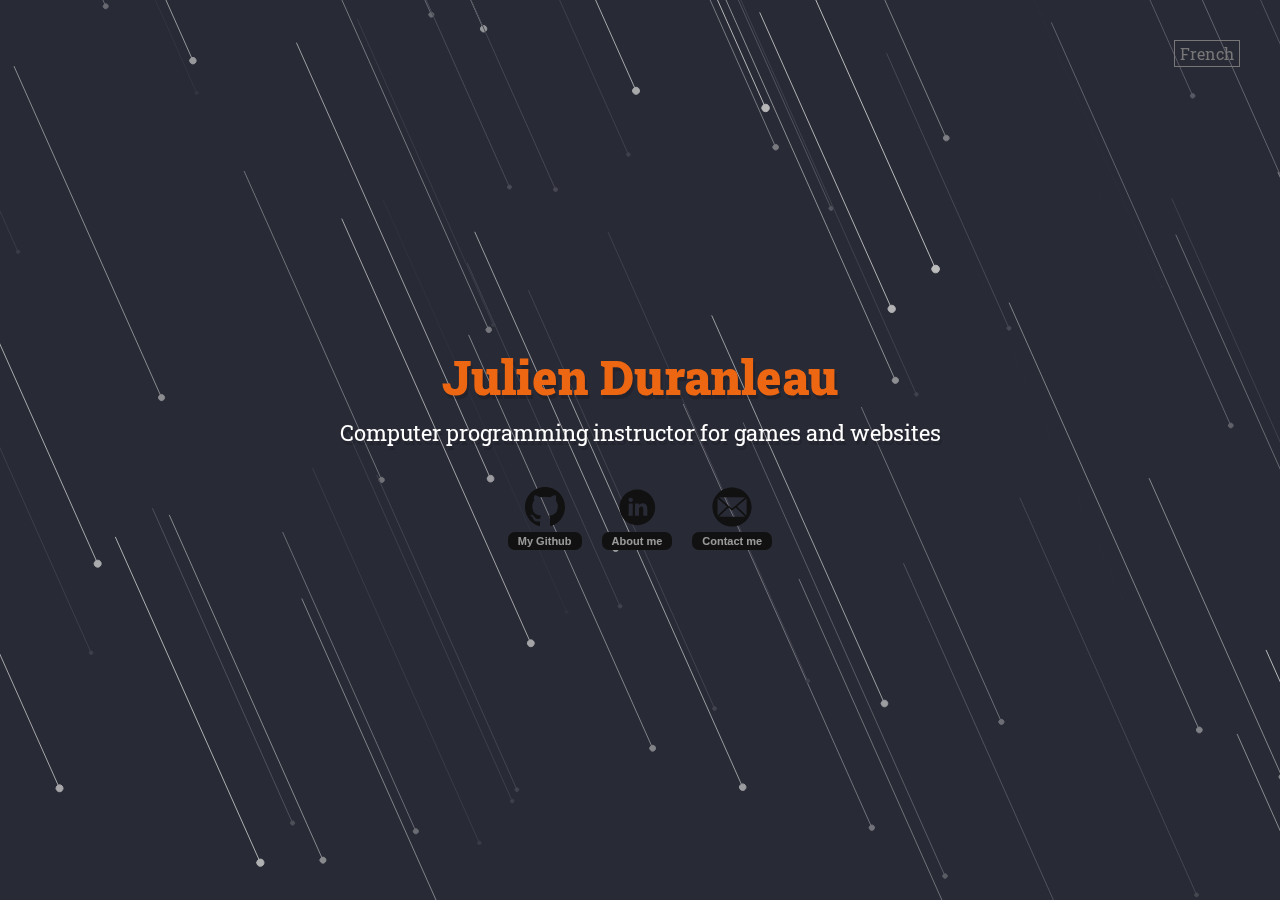
<file: index.html>
<html>
<head>
    <title>Julien Duranleau - Programmer</title>
    <meta charset="utf-8">
    <link href="https://fonts.googleapis.com/css?family=Roboto+Slab:400,700" rel="stylesheet">
    <link rel="stylesheet" type="text/css" href="styles.css" />
</head>
<body class="noscroll" style="background-color:#282a36">
    <div id="page-index">
        <div class="centered">
            <h1>
                <strong>Julien Duranleau</strong>
            </h1>
            <h2>
                Computer programming instructor for games and websites
            </h2>
            <div class="social">
                <!-- <a id="open-projects-bt" class="projects-bt" href="#">
                    <svg width="768" height="1024" viewBox="0 0 768 1024" xmlns="http://www.w3.org/2000/svg">
                        <path
                            d="M288 384L128 544l160 160 64-64-96-96 96-96L288 384zM416 448l96 96-96 96 64 64 160-160L480 384 416 448zM576 64H0v896h768V256L576 64zM704 896H64V128h448l192 192V896z" />
                    </svg>
                    <span>Projects</span>
                </a> -->
                <a class="github-bt" href="https://github.com/JulienDuranleau/" target="_blank">
                    <svg width="1024" height="1024" viewBox="0 0 1024 1024" xmlns="http://www.w3.org/2000/svg">
                        <path fill-rule="evenodd" clip-rule="evenodd"
                            d="M8 0C3.58 0 0 3.58 0 8C0 11.54 2.29 14.53 5.47 15.59C5.87 15.66 6.02 15.42 6.02 15.21C6.02 15.02 6.01 14.39 6.01 13.72C4 14.09 3.48 13.23 3.32 12.78C3.23 12.55 2.84 11.84 2.5 11.65C2.22 11.5 1.82 11.13 2.49 11.12C3.12 11.11 3.57 11.7 3.72 11.94C4.44 13.15 5.59 12.81 6.05 12.6C6.12 12.08 6.33 11.73 6.56 11.53C4.78 11.33 2.92 10.64 2.92 7.58C2.92 6.71 3.23 5.99 3.74 5.43C3.66 5.23 3.38 4.41 3.82 3.31C3.82 3.31 4.49 3.1 6.02 4.13C6.66 3.95 7.34 3.86 8.02 3.86C8.7 3.86 9.38 3.95 10.02 4.13C11.55 3.09 12.22 3.31 12.22 3.31C12.66 4.41 12.38 5.23 12.3 5.43C12.81 5.99 13.12 6.7 13.12 7.58C13.12 10.65 11.25 11.33 9.47 11.53C9.76 11.78 10.01 12.26 10.01 13.01C10.01 14.08 10 14.94 10 15.21C10 15.42 10.15 15.67 10.55 15.59C13.71 14.53 16 11.53 16 8C16 3.58 12.42 0 8 0Z"
                            transform="scale(64)" />
                    </svg>
                    <span>My Github</span>
                </a>
                <a class="linkedin-bt" href="https://www.linkedin.com/in/julienduranleau/" target="_blank">
                    <svg height="67px" style="enable-background:new 0 0 67 67;" version="1.1" viewBox="0 0 67 67"
                        width="67px" xml:space="preserve" xmlns="http://www.w3.org/2000/svg"
                        xmlns:xlink="http://www.w3.org/1999/xlink">
                        <path
                            d="M50.837,48.137V36.425c0-6.275-3.35-9.195-7.816-9.195  c-3.604,0-5.219,1.983-6.119,3.374V27.71h-6.79c0.09,1.917,0,20.427,0,20.427h6.79V36.729c0-0.609,0.044-1.219,0.224-1.655  c0.49-1.22,1.607-2.483,3.482-2.483c2.458,0,3.44,1.873,3.44,4.618v10.929H50.837z M22.959,24.922c2.367,0,3.842-1.57,3.842-3.531  c-0.044-2.003-1.475-3.528-3.797-3.528s-3.841,1.524-3.841,3.528c0,1.961,1.474,3.531,3.753,3.531H22.959z M34,64  C17.432,64,4,50.568,4,34C4,17.431,17.432,4,34,4s30,13.431,30,30C64,50.568,50.568,64,34,64z M26.354,48.137V27.71h-6.789v20.427  H26.354z"
                            style="fill-rule:evenodd;clip-rule:evenodd;" /></svg>
                    <span>About me</span>
                </a>
                <a id="email-mailto-bt" class="email" href="" target="_blank">
                    <svg version="1.1" xmlns="http://www.w3.org/2000/svg" xmlns:xlink="http://www.w3.org/1999/xlink"
                        x="0px" y="0px" viewBox="0 0 1000 1000" enable-background="new 0 0 1000 1000"
                        xml:space="preserve">
                        <g>
                            <path
                                d="M500,10C229.4,10,10,229.4,10,500c0,270.6,219.4,490,490,490c270.6,0,490-219.4,490-490C990,229.4,770.6,10,500,10z M182.2,255.1h638.7c4.3,0,8.3,0.8,12.2,2L595.4,460.5l-31.5,25.7l-62.3,50.7l-62.2-50.6l-31.6-25.7L169.9,257.1C173.8,255.9,177.9,255.1,182.2,255.1z M141.2,715.3c-1.5-4.4-2.5-9-2.5-13.9V298.5c0-4.6,0.9-9,2.3-13.2l236.8,202.8L141.2,715.3z M820.9,744.9H182.2c-4.1,0-8-0.8-11.7-1.8l238.9-229.3l92.2,75l92.3-75.1l238.8,229.4C828.9,744.2,825,744.9,820.9,744.9z M861.9,715.3L625.4,488l236.7-202.7c1.4,4.2,2.3,8.6,2.3,13.2v402.9C864.3,706.3,863.4,710.9,861.9,715.3z" />
                        </g>
                    </svg>
                    <span>Contact me</span>
                </a>
                <script>
                    document.getElementById('email-mailto-bt').href = 'mai' + 'lto:julien_duranleau' + '@' + 'hotm' + 'ail.com'
                </script>
            </div>
        </div>

        <a class="lang" href="index_fr.html">French</a>

    </div>
    <div id="page-projects" data-src="projects.html">
        <!-- Dynamically loaded -->
    </div>
    <div class="overlay"></div>
    <script src="js/libs/p5.min.js"></script>
    <script src="js/background.js"></script>
    <!-- <script src="js/projects.js"></script> -->

    <script async src="https://www.googletagmanager.com/gtag/js?id=UA-23358435-2"></script>
    <script>
        window.dataLayer = window.dataLayer || [];
        function gtag() { dataLayer.push(arguments); }
        gtag('js', new Date());

        gtag('config', 'UA-23358435-2');
    </script>
</body>
</html>
</file>
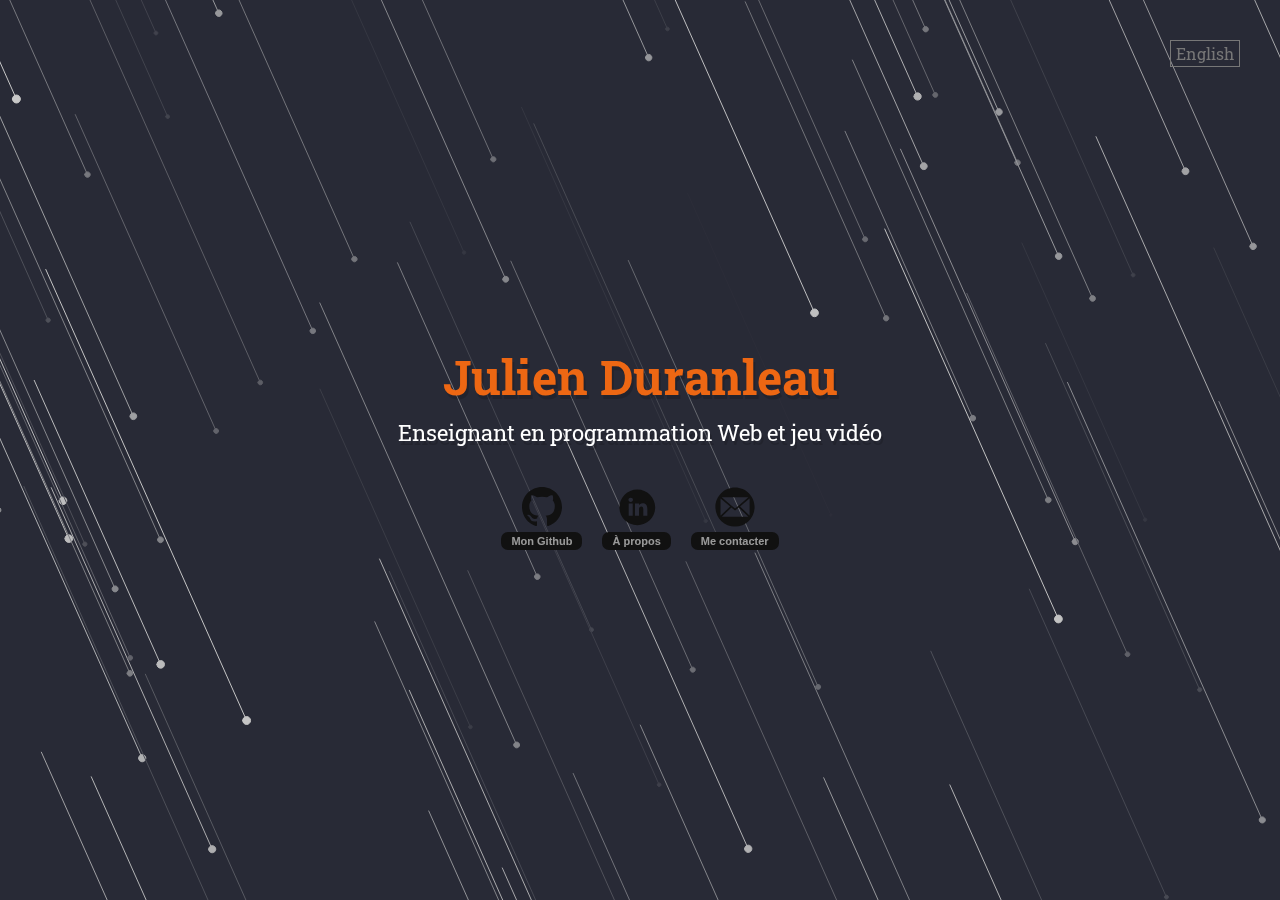
<file: index_fr.html>
<html>
<head>
    <title>Julien Duranleau - Programmeur</title>
    <meta charset="utf-8">
    <link href="https://fonts.googleapis.com/css?family=Roboto+Slab:400,700" rel="stylesheet">
    <link rel="stylesheet" type="text/css" href="styles.css" />
</head>
<body class="noscroll" style="background-color:#282a36">
    <div id="page-index">
        <div class="centered">
            <h1>
                Julien Duranleau
            </h1>
            <h2>
                Enseignant en programmation Web et jeu vidéo
            </h2>
            <div class="social">
                <!-- <a id="open-projects-bt" class="projects-bt" href="#">
                    <svg width="768" height="1024" viewBox="0 0 768 1024" xmlns="http://www.w3.org/2000/svg">
                        <path
                            d="M288 384L128 544l160 160 64-64-96-96 96-96L288 384zM416 448l96 96-96 96 64 64 160-160L480 384 416 448zM576 64H0v896h768V256L576 64zM704 896H64V128h448l192 192V896z" />
                    </svg>
                    <span>Projets</span>
                </a> -->
                <a class="github-bt" href="https://github.com/JulienDuranleau/" target="_blank">
                    <svg width="1024" height="1024" viewBox="0 0 1024 1024" xmlns="http://www.w3.org/2000/svg">
                        <path fill-rule="evenodd" clip-rule="evenodd"
                            d="M8 0C3.58 0 0 3.58 0 8C0 11.54 2.29 14.53 5.47 15.59C5.87 15.66 6.02 15.42 6.02 15.21C6.02 15.02 6.01 14.39 6.01 13.72C4 14.09 3.48 13.23 3.32 12.78C3.23 12.55 2.84 11.84 2.5 11.65C2.22 11.5 1.82 11.13 2.49 11.12C3.12 11.11 3.57 11.7 3.72 11.94C4.44 13.15 5.59 12.81 6.05 12.6C6.12 12.08 6.33 11.73 6.56 11.53C4.78 11.33 2.92 10.64 2.92 7.58C2.92 6.71 3.23 5.99 3.74 5.43C3.66 5.23 3.38 4.41 3.82 3.31C3.82 3.31 4.49 3.1 6.02 4.13C6.66 3.95 7.34 3.86 8.02 3.86C8.7 3.86 9.38 3.95 10.02 4.13C11.55 3.09 12.22 3.31 12.22 3.31C12.66 4.41 12.38 5.23 12.3 5.43C12.81 5.99 13.12 6.7 13.12 7.58C13.12 10.65 11.25 11.33 9.47 11.53C9.76 11.78 10.01 12.26 10.01 13.01C10.01 14.08 10 14.94 10 15.21C10 15.42 10.15 15.67 10.55 15.59C13.71 14.53 16 11.53 16 8C16 3.58 12.42 0 8 0Z"
                            transform="scale(64)" />
                    </svg>
                    <span>Mon Github</span>
                </a>
                <a class="linkedin-bt" href="https://www.linkedin.com/in/julienduranleau/" target="_blank">
                    <svg height="67px" style="enable-background:new 0 0 67 67;" version="1.1" viewBox="0 0 67 67"
                        width="67px" xml:space="preserve" xmlns="http://www.w3.org/2000/svg"
                        xmlns:xlink="http://www.w3.org/1999/xlink">
                        <path
                            d="M50.837,48.137V36.425c0-6.275-3.35-9.195-7.816-9.195  c-3.604,0-5.219,1.983-6.119,3.374V27.71h-6.79c0.09,1.917,0,20.427,0,20.427h6.79V36.729c0-0.609,0.044-1.219,0.224-1.655  c0.49-1.22,1.607-2.483,3.482-2.483c2.458,0,3.44,1.873,3.44,4.618v10.929H50.837z M22.959,24.922c2.367,0,3.842-1.57,3.842-3.531  c-0.044-2.003-1.475-3.528-3.797-3.528s-3.841,1.524-3.841,3.528c0,1.961,1.474,3.531,3.753,3.531H22.959z M34,64  C17.432,64,4,50.568,4,34C4,17.431,17.432,4,34,4s30,13.431,30,30C64,50.568,50.568,64,34,64z M26.354,48.137V27.71h-6.789v20.427  H26.354z"
                            style="fill-rule:evenodd;clip-rule:evenodd;" /></svg>
                    <span>À propos</span>
                </a>
                <a id="email-mailto-bt" class="email" href="" target="_blank">
                    <svg version="1.1" xmlns="http://www.w3.org/2000/svg" xmlns:xlink="http://www.w3.org/1999/xlink"
                        x="0px" y="0px" viewBox="0 0 1000 1000" enable-background="new 0 0 1000 1000"
                        xml:space="preserve">
                        <g>
                            <path
                                d="M500,10C229.4,10,10,229.4,10,500c0,270.6,219.4,490,490,490c270.6,0,490-219.4,490-490C990,229.4,770.6,10,500,10z M182.2,255.1h638.7c4.3,0,8.3,0.8,12.2,2L595.4,460.5l-31.5,25.7l-62.3,50.7l-62.2-50.6l-31.6-25.7L169.9,257.1C173.8,255.9,177.9,255.1,182.2,255.1z M141.2,715.3c-1.5-4.4-2.5-9-2.5-13.9V298.5c0-4.6,0.9-9,2.3-13.2l236.8,202.8L141.2,715.3z M820.9,744.9H182.2c-4.1,0-8-0.8-11.7-1.8l238.9-229.3l92.2,75l92.3-75.1l238.8,229.4C828.9,744.2,825,744.9,820.9,744.9z M861.9,715.3L625.4,488l236.7-202.7c1.4,4.2,2.3,8.6,2.3,13.2v402.9C864.3,706.3,863.4,710.9,861.9,715.3z" />
                        </g>
                    </svg>
                    <span>Me contacter</span>
                </a>
                <script>
                    document.getElementById('email-mailto-bt').href = 'mai' + 'lto:julien_duranleau' + '@' + 'hotm' + 'ail.com'
                </script>
            </div>
        </div>

        <a class="lang" href="/">English</a>

    </div>
    <div id="page-projects" data-src="projects_fr.html">
        <!-- Dynamically loaded -->
    </div>
    <div class="overlay"></div>
    <script src="js/libs/p5.min.js"></script>
    <script src="js/background.js"></script>
    <!-- <script src="js/projects.js"></script> -->

    <script async src="https://www.googletagmanager.com/gtag/js?id=UA-23358435-2"></script>
    <script>
        window.dataLayer = window.dataLayer || [];
        function gtag() { dataLayer.push(arguments); }
        gtag('js', new Date());

        gtag('config', 'UA-23358435-2');
    </script>
</body>
</html>
</file>
<file: styles.css>
html, body {
    margin: 0px;
    padding: 0px;
	font-family: 'Roboto Slab', serif;
}

body.noscroll {
    overflow-y: hidden;
}

canvas {
    position: fixed;
    top: 0px;
    left: 0px;
}


/* ======================================== */
/* === Index === */

#page-index {
    transition: all 0.2s ease-out; 
    z-index: 200;
    position: absolute;
    top: 0px;
    left: 0px;
    right: 0px;
    bottom: 0px;
}
#page-index.hide {
    margin-top: -50px;
    opacity: 0;
    z-index: 0;
}

.centered {
	position: absolute;
	top: 50%;
	width: 100%;
	transform: translateY(-50%);
	color: #FFF;
    text-align: center;
}

.lang {
    position: absolute;
    top: 40px;
    right: 40px;
    color: #777;
    text-decoration: none;
    border: 1px solid #777;
    padding: 2px 5px;
    transition: all 0.2s ease;
}
.lang:hover {
	color: #ED6713;
    border-color: #ED6713;
}

h1 {
    text-shadow: 2px 4px rgba(0,0,0,0.15);
	font-size: 48px;
    margin: 0px;
    color: #ED6713;
}

h2 {
    margin: 10px 0px 0px;
	font-size: 22px;
    text-shadow: 2px 4px rgba(0,0,0,0.15);
	font-weight: normal;
}

.social {
    margin: 40px 0px 0px;
}

.social a {
    display: inline-block;
    text-decoration: none;
    padding: 0px 8px;
}

.social a svg {
    width: 40px;
    height: 40px;
    fill: #111;
    transition: fill 0.2s ease;
}

.social a:hover svg {
    fill: #FFF;
}

.social a span {
    display: block;
    color: #999;
    font-size: 11px;
    padding: 3px 10px;
    margin: 5px 0px;
    font-family: Helvetica, Arial;
    font-weight: bold;
    text-shadow: 0px 0px 1px rgba(255,255,255,0.1);
    background-color: #111;
    border-radius: 7px;
}

.social a:hover span {
    color: #FFF;
}

/* ======================================== */
/* === Projects === */
#page-projects {
    position: absolute;
    top: 100px;
    left: 50%;
    transform: translate(-52%, 0);
    opacity: 0;
    z-index: 0;
    transition: all 0.3s ease;
    width: 84%;
    max-width: 1024px;
    min-height: 500px;
    font-size: 14px;
    margin-top: -50px;
}
#page-projects a {
	color: #ED6713;
    transition: color 0.2s ease;
}
#page-projects a:hover {
	color: #F99C31;
}
#page-projects.show {
    margin-top: 0px;
    opacity: 1;
    z-index: 200;
}
#close-projects-bt {

}
#close-projects-bt svg {
	fill: #ED6713;
    width: 20px;
    vertical-align: middle;
    margin-right: 3px;
    position: relative;
    top: -1px;
}
#page-projects-container {
    padding: 30px;
    background: rgba(32,30,30,0.95);
    box-shadow: 5px 10px 0px 5px rgba(0,0,0,0.5);
    color: #eee;
    border: 1px solid #333;
    margin-bottom: 100px;
}
.project {
    position: relative;
    overflow: auto;
    margin: 5px 0px;
    padding: 25px 0px;
}
.project::before {
    content: '';
    position: absolute;
    top: 0px;
    left: 20%;
    width: 60%;
    height: 0px;
    border-bottom: 1px solid #444;
}
.project:first-child:before {
    display: none;
}
.project img {
    float: left;
    border: 1px solid #222;
    box-shadow: 0 0 0 3px #050505;
    margin-left: 3px;
    width: 150px;
    height: 150px;
    background-color: #050505;
}
.project > div {
    margin-left: 180px;
}
.project h3 {
    font-size: 1.5em;
    margin-top: 0px;
}
.project p {
    max-width: 650px;
}
.project .tags {
    color: #999;
    font-size: 0.9em;
    letter-spacing: 1px;
}
.project .links {
    margin-top: 10px;
    font-size: 0.9em;
}
.project .links a {
    display: block;
    line-height: 1.5em;
}
/* ======================================== */
/* === Overlay === */

.overlay {
    content: '';
    display: block;
    position: fixed;
    top: 0px;
    left: 0px;
    right: 0px;
    bottom: 0px;
    box-shadow: inset 0px 0px 14vw 4vw rgba(0,0,0,0.2);
    pointer-events: none;
}
</file>
